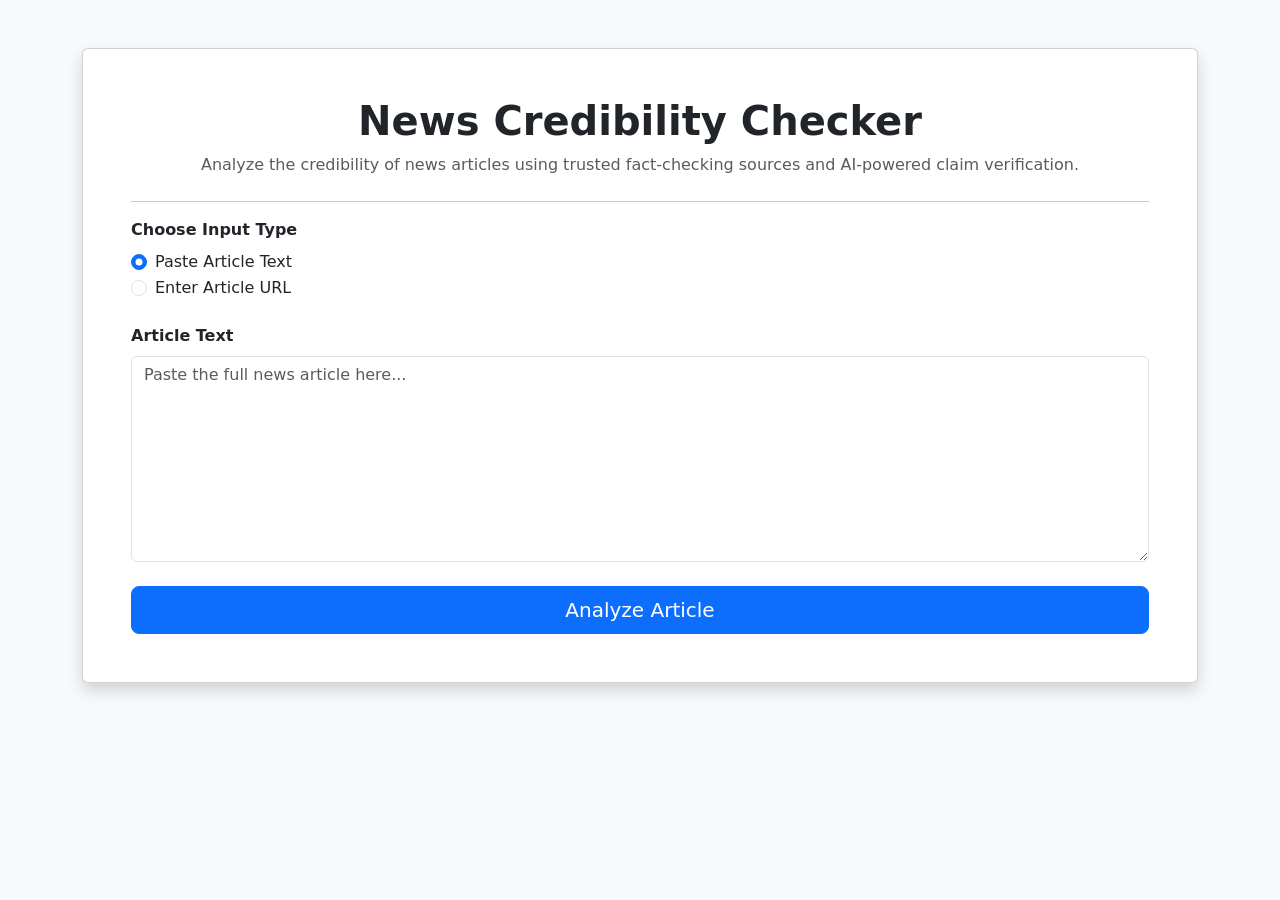
<file: frontend/index.html>
<!DOCTYPE html>
<html lang="en">

<head>

    <meta charset="UTF-8">

    <meta name="viewport"
          content="width=device-width, initial-scale=1.0">

    <title>News Credibility Checker</title>

    <link
        href="https://cdn.jsdelivr.net/npm/bootstrap@5.3.7/dist/css/bootstrap.min.css"
        rel="stylesheet">

</head>

<body class="bg-light">

<div class="container mt-5">

    <div class="card shadow">

        <div class="card-body p-5">

            <h1 class="text-center fw-bold">

                News Credibility Checker

            </h1>

            <p class="text-center text-muted mb-4">

                Analyze the credibility of news articles using trusted
                fact-checking sources and AI-powered claim verification.

            </p>

            <hr>

            <div class="mb-4">

                <label class="form-label fw-bold">

                    Choose Input Type

                </label>

                <div class="form-check">

                    <input
                        class="form-check-input"
                        type="radio"
                        name="inputType"
                        id="textOption"
                        checked>

                    <label
                        class="form-check-label"
                        for="textOption">

                        Paste Article Text

                    </label>

                </div>

                <div class="form-check">

                    <input
                        class="form-check-input"
                        type="radio"
                        name="inputType"
                        id="urlOption">

                    <label
                        class="form-check-label"
                        for="urlOption">

                        Enter Article URL

                    </label>

                </div>

            </div>

            <!-- Article Text Section -->

            <div id="textInputSection" class="mb-4">

                <label
                    for="articleText"
                    class="form-label fw-bold">

                    Article Text

                </label>

                <textarea
                    class="form-control"
                    id="articleText"
                    rows="8"
                    placeholder="Paste the full news article here..."></textarea>

            </div>

            <!-- URL Section (Hidden Initially) -->

            <div id="urlInputSection" class="mb-4 d-none">

                <label
                    for="articleUrl"
                    class="form-label fw-bold">

                    Article URL

                </label>

                <input
                    type="url"
                    class="form-control"
                    id="articleUrl"
                    placeholder="https://example.com/news-article">

            </div>

            <!-- Analyze Button -->

            <div class="d-grid">

                <button
                    type="button"
                    class="btn btn-primary btn-lg"
                    id="analyzeButton">

                    Analyze Article

                </button>

            </div>

        </div>

    </div>

</div>

<script src="js/script.js"></script>

</body>

</html>
</file>
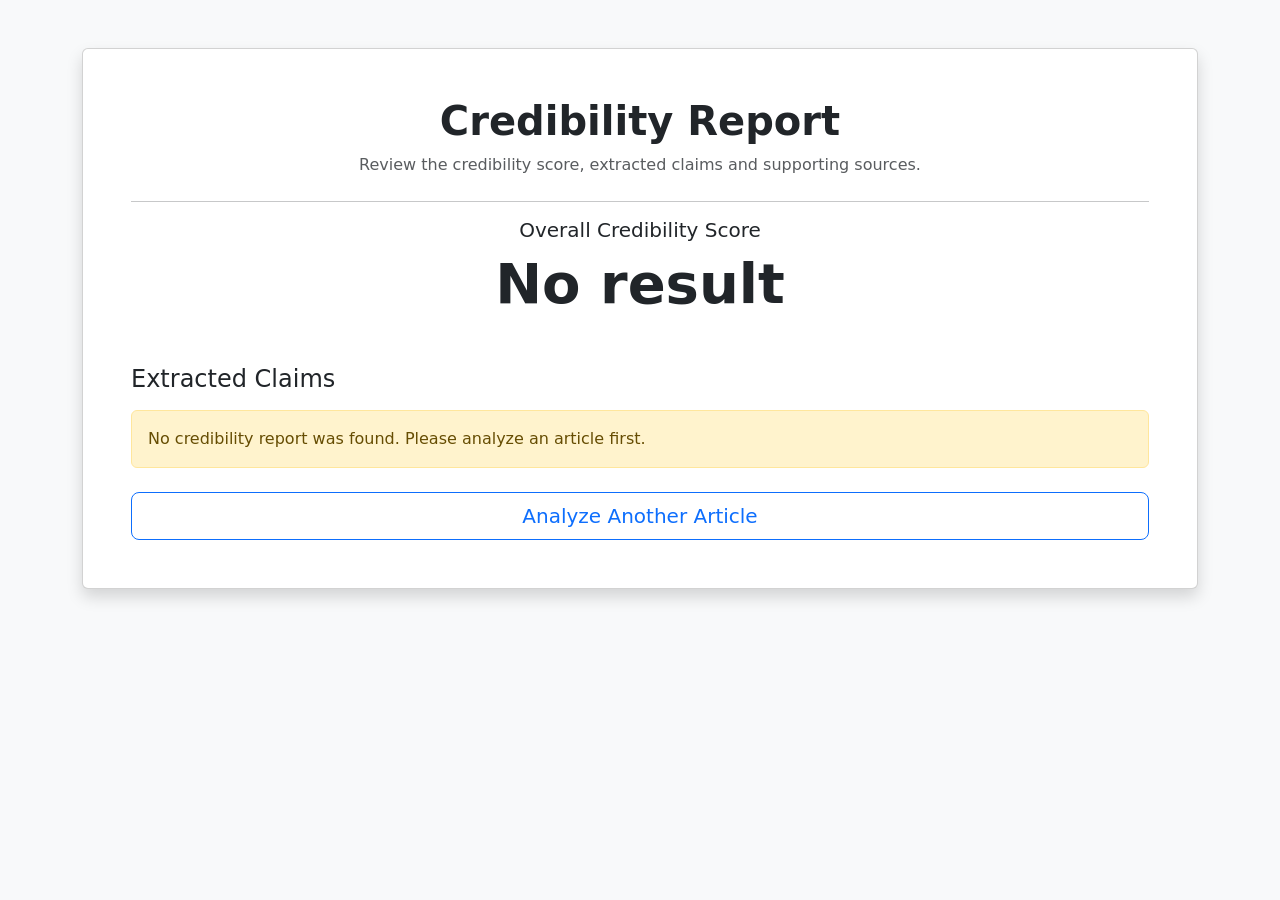
<file: frontend/result.html>
<!DOCTYPE html>
<html lang="en">

<head>
    <meta charset="UTF-8">

    <meta
        name="viewport"
        content="width=device-width, initial-scale=1.0">

    <title>Credibility Report</title>

    <link
        href="https://cdn.jsdelivr.net/npm/bootstrap@5.3.7/dist/css/bootstrap.min.css"
        rel="stylesheet">
</head>

<body class="bg-light">

<div class="container mt-5 mb-5">

    <div class="card shadow">

        <div class="card-body p-5">

            <h1 class="text-center fw-bold">
                Credibility Report
            </h1>

            <p class="text-center text-muted mb-4">
                Review the credibility score, extracted claims and supporting sources.
            </p>

            <hr>

            <div class="text-center mb-5">

                <h5>Overall Credibility Score</h5>

                <h2
                    id="credibilityScore"
                    class="display-4 fw-bold">

                    --%

                </h2>

            </div>

            <h4 class="mb-3">
                Extracted Claims
            </h4>

            <div id="claimsContainer"></div>

            <div class="d-grid mt-4">

                <a
                    href="index.html"
                    class="btn btn-outline-primary btn-lg">

                    Analyze Another Article

                </a>

            </div>

        </div>

    </div>

</div>

<script src="js/result.js"></script>

</body>

</html>
</file>
